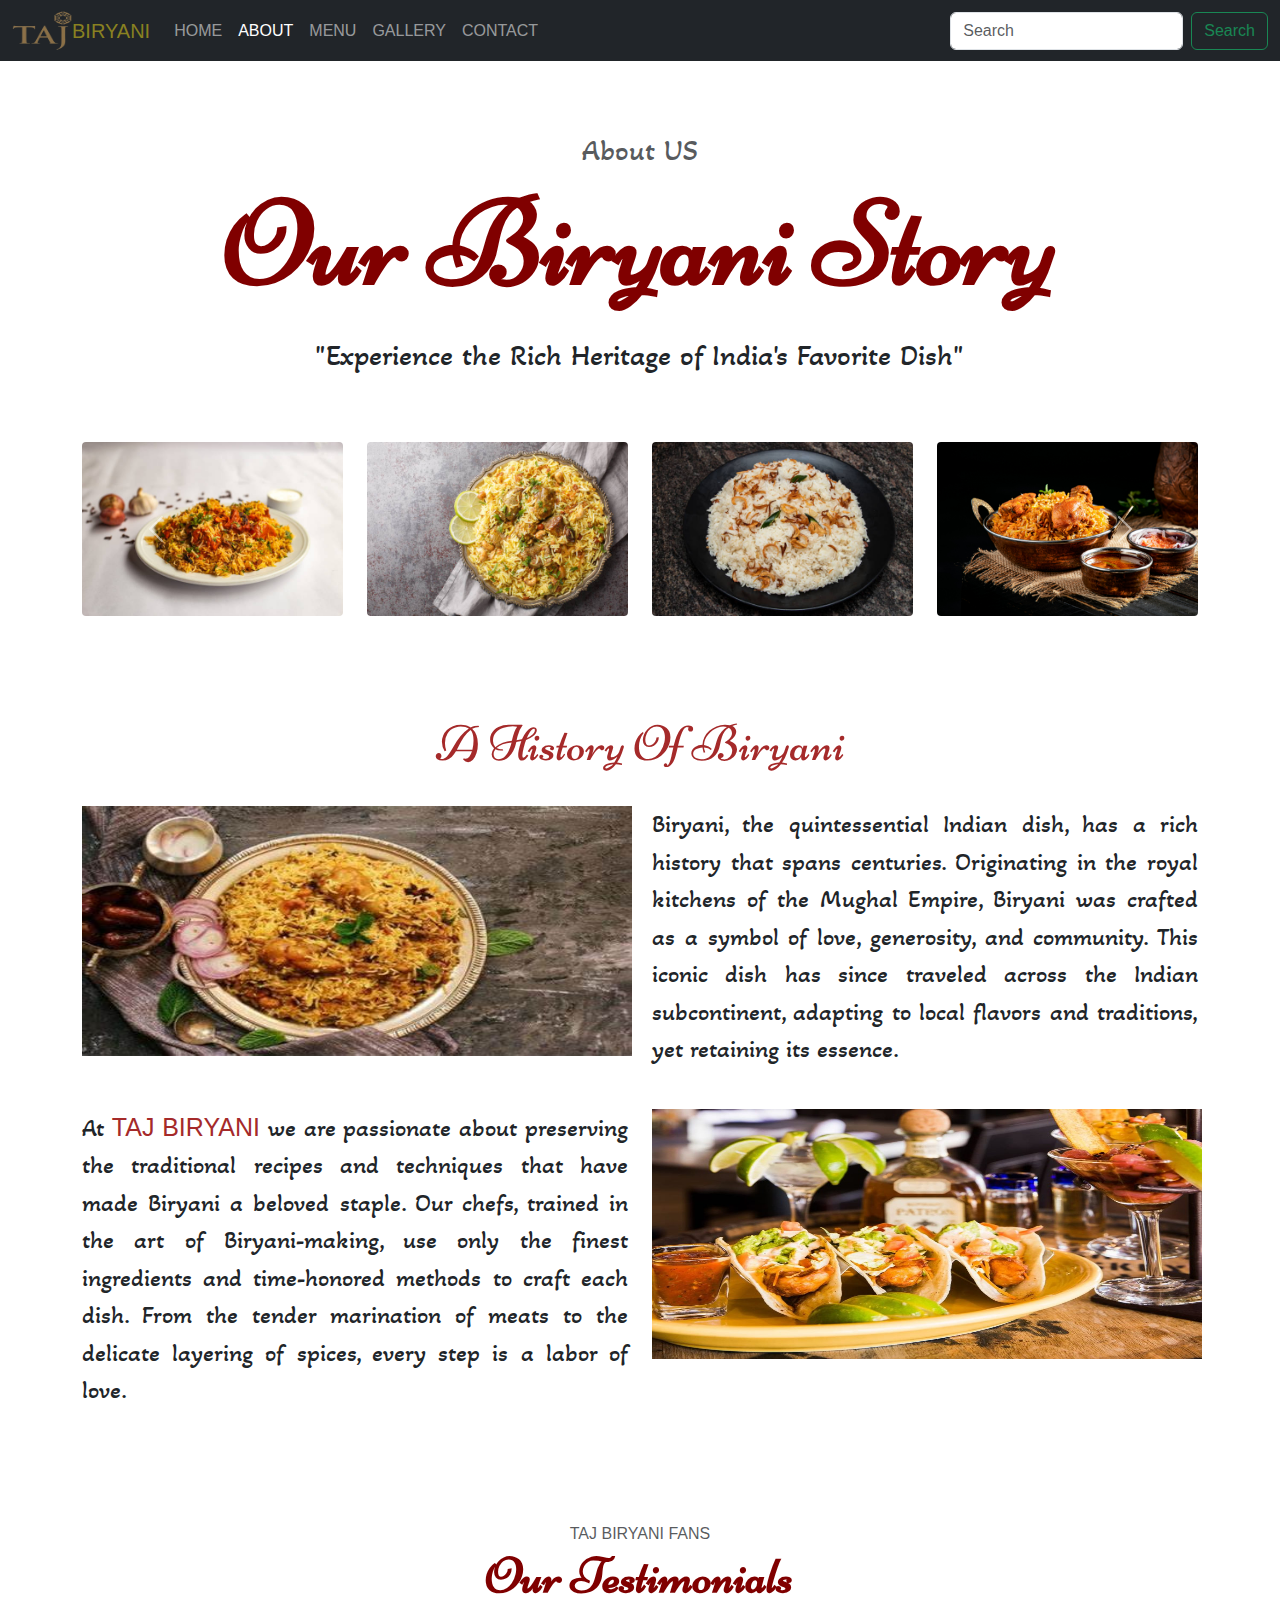
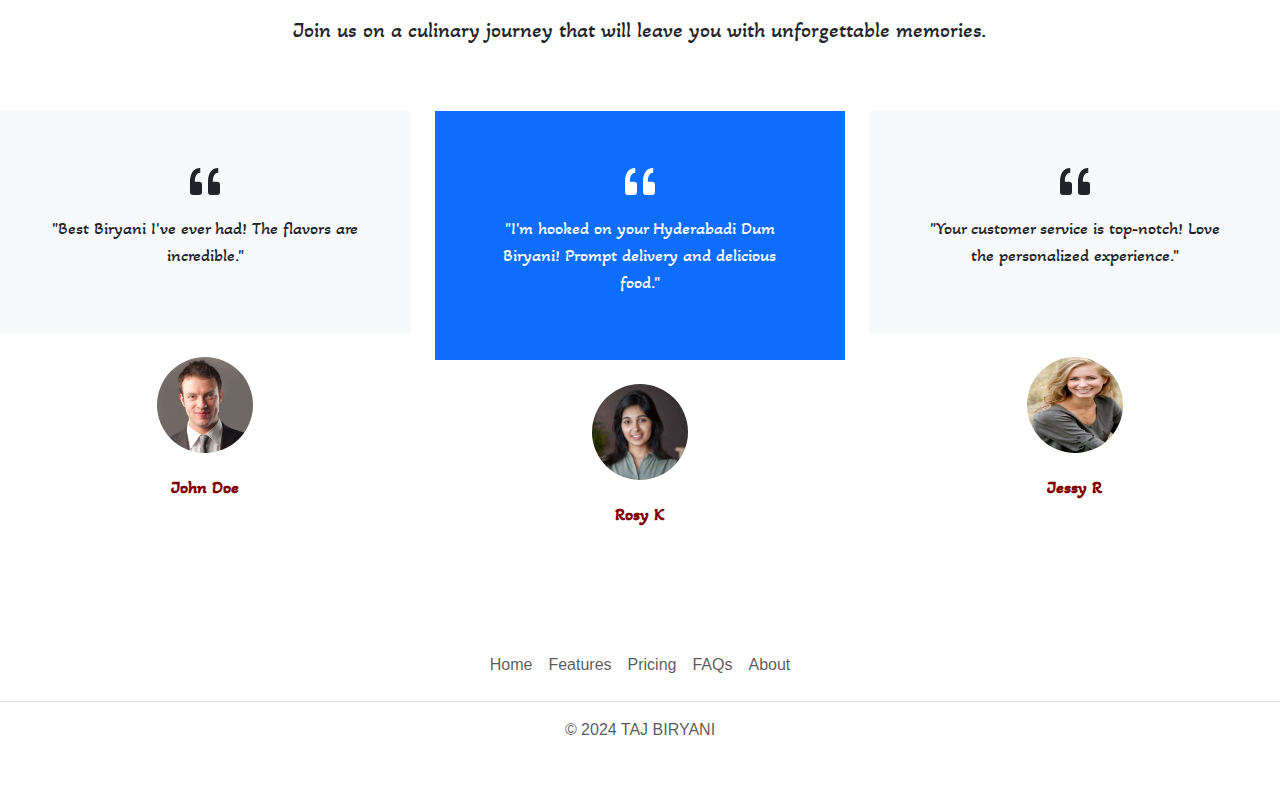
<file: about.html>
<!DOCTYPE html>
<html lang="en">
<head>
    <meta charset="UTF-8">
    <meta name="viewport" content="width=device-width, initial-scale=1.0">
    <title>ABOUT B</title>

    <link href="https://cdn.jsdelivr.net/npm/bootstrap@5.3.3/dist/css/bootstrap.min.css" rel="stylesheet" integrity="sha384-QWTKZyjpPEjISv5WaRU9OFeRpok6YctnYmDr5pNlyT2bRjXh0JMhjY6hW+ALEwIH" crossorigin="anonymous">
    <script src="https://cdn.jsdelivr.net/npm/bootstrap@5.3.3/dist/js/bootstrap.bundle.min.js" integrity="sha384-YvpcrYf0tY3lHB60NNkmXc5s9fDVZLESaAA55NDzOxhy9GkcIdslK1eN7N6jIeHz" crossorigin="anonymous"></script>
    <!--fonts-->
    <link rel="preconnect" href="https://fonts.googleapis.com">
    <link rel="preconnect" href="https://fonts.gstatic.com" crossorigin>
    <link href="https://fonts.googleapis.com/css2?family=Festive&family=Libre+Baskerville:ital,wght@0,700;1,400&family=Niconne&display=swap" rel="stylesheet">
    <link rel="preconnect" href="https://fonts.googleapis.com">
<link rel="preconnect" href="https://fonts.gstatic.com" crossorigin>
<link href="https://fonts.googleapis.com/css2?family=Akaya+Telivigala&family=Festive&family=Libre+Baskerville:ital,wght@0,700;1,400&family=Niconne&family=Sour+Gummy:ital,wght@0,100..900;1,100..900&display=swap" rel="stylesheet">

<!--fonts-->
<style>
  *{
  margin:0;
  padding: 0;
  font-family: sans-serif;
  scroll-behavior: smooth;
}

    .h2{
  font-family: "Niconne", cursive;
  font-weight: 400;
  font-style: normal;
  font-size: 50px;
}
#h2{
  font-family: "Niconne", cursive;
  font-weight: 400;
  font-style: normal;
  font-size: 50px;
  color: maroon;
}
#h22{
  font-family: "Niconne", cursive;
  font-weight: 400;
  font-style: normal;
  font-size: 120px;
  color: maroon;
}
.p{
    
    text-align: justify;
    font-size: 25px;
}
.p{
    
  font-family: "Akaya Telivigala", system-ui;
  font-weight: 400;
  font-style: normal;
line-height: 1.5;
}
#p{
    
    font-family: "Akaya Telivigala", system-ui;
    font-weight: 400;
    font-style: normal;
    font-size: 28px;
  }
  #pt{
    
    font-family: "Akaya Telivigala", system-ui;
    font-weight: 400;
    font-style: normal;
    font-size: 22px;
  }
  #pp{
    
    font-family: "Akaya Telivigala", system-ui;
    font-weight: 400;
    font-style: normal;
    font-size: 30px;
  }
  #ppp{
    
    font-family: "Akaya Telivigala", system-ui;
    font-weight: 400;
    font-style: normal;
    font-size: 18px;
  }
  #pppt{
    color: maroon;
    font-family: "Akaya Telivigala", system-ui;
    font-weight: 400;
    font-style: normal;
    font-size: 18px;
  }
.container-fo{
  padding-top: 30px;
  background-color: rgba(229, 221, 221, 0.989);
  opacity: 0.8;
  padding-bottom: 20px;
}
.container-top{
  padding-top: 80px;
  padding-bottom: 50px;
}
/*mobile*/
@media(min-width:250px) and (max-width:1255px){
    body{
      text-align: center;
      object-fit: cover;
      
    }
   #h22{
      font-size: 50px;
    }
    .container-testi{
      text-align: center;
    }
  }
</style>
</head>
<body>
  <nav class="navbar navbar-expand-md navbar-dark fixed-top bg-dark" >
    <div class="container-fluid">
      <img src="./images/lo.png" alt="Logo" width="60" height="45" class="d-inline-block align-text-top">
      <a class="navbar-brand" href="#" style="color: #898121;">BIRYANI</a>
      <button class="navbar-toggler" type="button" data-bs-toggle="collapse" data-bs-target="#navbarCollapse" aria-controls="navbarCollapse" aria-expanded="false" aria-label="Toggle navigation">
        <span class="navbar-toggler-icon"></span>
      </button>
      <div class="collapse navbar-collapse" id="navbarCollapse">
        <ul class="navbar-nav me-auto mb-2 mb-md-0">
          <li class="nav-item">
            <a class="nav-link "  href="./index.html">HOME</a>
          </li>
          <li class="nav-item">
            <a class="nav-link active" href="./about.html">ABOUT</a>
          </li>
          <li class="nav-item">
            <a class="nav-link" href="./menu.html">MENU</a>
          </li>
          <li class="nav-item">
            <a class="nav-link" href="./gallery.html">GALLERY</a>
          </li>
          <li class="nav-item">
            <a class="nav-link" href="./contact.html">CONTACT</a>
          </li>
        </ul>
        <form class="d-flex" role="search">
          <input class="form-control me-2" type="search" placeholder="Search" aria-label="Search">
          <button class="btn btn-outline-success" type="submit">Search</button>
        </form>
      </div>
    </div>
  </nav>
    <!--SLIDE BAR-->
      <section class="py-5">
        <div class="container-top">
          <div class="row justify-content-center text-center mb-3 mb-md-5">
            <div class="col-lg-8 col-xxl-7">
              <span class="text-muted" id="pp">About US</span>
              <h2 class="display-5 fw-bold mb-3" id="h22">Our Biryani Story</h2>
              <p class="lead" id="pp">"Experience the Rich Heritage of India's Favorite Dish"</p>
            </div>
          </div>
          <div class="carousel slide container pointer-event" data-bs-ride="carousel" id="galleryCarouse1">
            <div class="carousel-inner">
              <div class="carousel-item active">
                <div class="row gy-4">
                  <div class="col-md-3"><img alt="" class="img-fluid rounded-1" src="./images/1.jpg"></div>
                  <div class="col-md-3"><img alt="" class="img-fluid rounded-1" src="./images/2.jpg"></div>
                  <div class="col-md-3"><img alt="" class="img-fluid rounded-1" src="./images/3.jpg"></div>
                  <div class="col-md-3"><img alt="" class="img-fluid rounded-1" src="./images/4.jpg"></div>
                </div>
              </div>
              <div class="carousel-item">
                <div class="row gy-4">
                  <div class="col-md-3"><img alt="" class="img-fluid rounded-1" src="./images/21.jpg"></div>
                  <div class="col-md-3"><img alt="" class="img-fluid rounded-1" src="./images/13.jpg"></div>
                  <div class="col-md-3"><img alt="" class="img-fluid rounded-1" src="./images/26.webp"></div>
                  <div class="col-md-3"><img alt="" class="img-fluid rounded-1" src="./images/a2.jpeg"></div>
                </div>
              </div>
            </div><button class="carousel-control-prev" data-bs-slide="prev" data-bs-target="#galleryCarouse1" type="button"><span aria-hidden="true" class="carousel-control-prev-icon"></span> <span class="visually-hidden">Previous</span></button> <button class="carousel-control-next" data-bs-slide="next" data-bs-target="#galleryCarouse1" type="button"><span aria-hidden="true" class="carousel-control-next-icon"></span> <span class="visually-hidden">Next</span></button>
          </div>
        </div>
      </section>
           
      <!---->
      <h2  class="h2" style="text-align: center;color: brown;">A History Of Biryani</h2>
      <br>
<!---->
<div class="container text-center">
  <div class="row row-cols-1 row-cols-md-1 row-cols-lg-2">
    <div class="col">
      <img  src="./images/a2.jpeg" width="550px" height="250px">
    </div>
    <div class="col">
      <p class="p">
        Biryani, the quintessential Indian dish, has a rich history that spans centuries. 
        Originating in the royal kitchens of the Mughal Empire, 
        Biryani was crafted as a symbol of love, generosity, and community.
        This iconic dish has since traveled across the Indian subcontinent, 
        adapting to local flavors and traditions,
        yet retaining its essence.</p>
    </div>
  </div>
</div>
<br>
<!---->
<div class="container text-center">
  <div class="row row-cols-1 row-cols-md-1 row-cols-lg-2">
    <div class="col">
      <p class="p">
        At <span style="color: brown;">TAJ BIRYANI </span>
        we are passionate about preserving the traditional recipes and techniques that 
        have made Biryani a beloved staple. 
        Our chefs, trained in the art of Biryani-making, use only the finest ingredients and 
        time-honored methods to craft each dish.
        From the tender marination of meats to the delicate layering of spices, 
        every step is a labor of love.
        </p>   
    </div>
    <div class="col">
      <img src="./images/a1.jpg" width="550px" height="250px">
    </div>
  </div>
</div>
<br><br>
<!--testimonal-->
<section class="py-5">
	<div class="container-testi">
		<div class="row justify-content-center text-center mb-2 mb-lg-4">
			<div class="col-12 col-lg-8 col-xxl-7 text-center mx-auto">
				<span class="text-muted">TAJ BIRYANI FANS</span>
				<h2 class="display-5 fw-bold" id="h2">Our Testimonials</h2>
				<p class="lead" id="pt">Join us on a culinary journey that will leave you with unforgettable memories.</p>
			</div>
		</div>
		<div class="row py-4">
			<div class="col-md-4 text-center">
				<div class="bg-light p-3 p-lg-5 mb-4">
					<div class="text-dark mb-2">
						<svg class="bi bi-quote" fill="currentColor" height="48" viewbox="0 0 16 16" width="48" xmlns="http://www.w3.org/2000/svg">
						<path d="M12 12a1 1 0 0 0 1-1V8.558a1 1 0 0 0-1-1h-1.388c0-.351.021-.703.062-1.054.062-.372.166-.703.31-.992.145-.29.331-.517.559-.683.227-.186.516-.279.868-.279V3c-.579 0-1.085.124-1.52.372a3.322 3.322 0 0 0-1.085.992 4.92 4.92 0 0 0-.62 1.458A7.712 7.712 0 0 0 9 7.558V11a1 1 0 0 0 1 1h2Zm-6 0a1 1 0 0 0 1-1V8.558a1 1 0 0 0-1-1H4.612c0-.351.021-.703.062-1.054.062-.372.166-.703.31-.992.145-.29.331-.517.559-.683.227-.186.516-.279.868-.279V3c-.579 0-1.085.124-1.52.372a3.322 3.322 0 0 0-1.085.992 4.92 4.92 0 0 0-.62 1.458A7.712 7.712 0 0 0 3 7.558V11a1 1 0 0 0 1 1h2Z"></path></svg>
					</div>
					<p id="ppp"> "Best Biryani I've ever had! The flavors are incredible." </p>
				</div>
				<div class="mb-5 mb-lg-0">
					<img alt="" class="rounded-circle" height="96" src="./images/p3.jpg" width="96">
					<h5 class="fw-bold mt-4" id="pppt">John Doe</h5>
					
				</div>
			</div>
			<div class="col-md-4 text-center">
				<div class="bg-primary text-white p-3 p-lg-5 mb-4">
					<div class="text-white mb-2">
						<svg class="bi bi-quote" fill="currentColor" height="48" viewbox="0 0 16 16" width="48" xmlns="http://www.w3.org/2000/svg">
						<path d="M12 12a1 1 0 0 0 1-1V8.558a1 1 0 0 0-1-1h-1.388c0-.351.021-.703.062-1.054.062-.372.166-.703.31-.992.145-.29.331-.517.559-.683.227-.186.516-.279.868-.279V3c-.579 0-1.085.124-1.52.372a3.322 3.322 0 0 0-1.085.992 4.92 4.92 0 0 0-.62 1.458A7.712 7.712 0 0 0 9 7.558V11a1 1 0 0 0 1 1h2Zm-6 0a1 1 0 0 0 1-1V8.558a1 1 0 0 0-1-1H4.612c0-.351.021-.703.062-1.054.062-.372.166-.703.31-.992.145-.29.331-.517.559-.683.227-.186.516-.279.868-.279V3c-.579 0-1.085.124-1.52.372a3.322 3.322 0 0 0-1.085.992 4.92 4.92 0 0 0-.62 1.458A7.712 7.712 0 0 0 3 7.558V11a1 1 0 0 0 1 1h2Z"></path></svg>
					</div>
					<p id="ppp"> "I'm hooked on your Hyderabadi Dum Biryani! Prompt delivery and delicious food."</p>
				</div>
				<div class="mb-5 mb-lg-0">
					<img alt="" class="rounded-circle" height="96" src="./images/p2.jpg" width="96">
					<h5 class="fw-bold mt-4" id="pppt">Rosy K</h5>
					
				</div>
			</div>
			<div class="col-md-4 text-center">
				<div class="bg-light p-3 p-lg-5 mb-4">
					<div class="text-dark mb-2">
						<svg class="bi bi-quote" fill="currentColor" height="48" viewbox="0 0 16 16" width="48" xmlns="http://www.w3.org/2000/svg">
						<path d="M12 12a1 1 0 0 0 1-1V8.558a1 1 0 0 0-1-1h-1.388c0-.351.021-.703.062-1.054.062-.372.166-.703.31-.992.145-.29.331-.517.559-.683.227-.186.516-.279.868-.279V3c-.579 0-1.085.124-1.52.372a3.322 3.322 0 0 0-1.085.992 4.92 4.92 0 0 0-.62 1.458A7.712 7.712 0 0 0 9 7.558V11a1 1 0 0 0 1 1h2Zm-6 0a1 1 0 0 0 1-1V8.558a1 1 0 0 0-1-1H4.612c0-.351.021-.703.062-1.054.062-.372.166-.703.31-.992.145-.29.331-.517.559-.683.227-.186.516-.279.868-.279V3c-.579 0-1.085.124-1.52.372a3.322 3.322 0 0 0-1.085.992 4.92 4.92 0 0 0-.62 1.458A7.712 7.712 0 0 0 3 7.558V11a1 1 0 0 0 1 1h2Z"></path></svg>
					</div>
					<p id="ppp">"Your customer service is top-notch! Love the personalized experience."</p>
				</div>
				<div class="mb-5 mb-lg-0">
					<img alt="" class="rounded-circle" height="96" src="./images/p1.jpeg" width="96">
					<h5 class="fw-bold mt-4" id="pppt">Jessy R</h5>
				</div>
			</div>
		</div>
	</div>
</section>
<!---->

      <!--footer-->
      <div class="container-f">
        <footer class="py-3 my-4">
          <ul class="nav justify-content-center border-bottom pb-3 mb-3">
            <li class="nav-item"><a href="#" class="nav-link px-2 text-body-secondary">Home</a></li>
            <li class="nav-item"><a href="#" class="nav-link px-2 text-body-secondary">Features</a></li>
            <li class="nav-item"><a href="#" class="nav-link px-2 text-body-secondary">Pricing</a></li>
            <li class="nav-item"><a href="#" class="nav-link px-2 text-body-secondary">FAQs</a></li>
            <li class="nav-item"><a href="#" class="nav-link px-2 text-body-secondary">About</a></li>
          </ul>
          <p class="text-center text-body-secondary">© 2024 TAJ BIRYANI</p>
        </footer>
      </div>
</body>
</html>
</file>
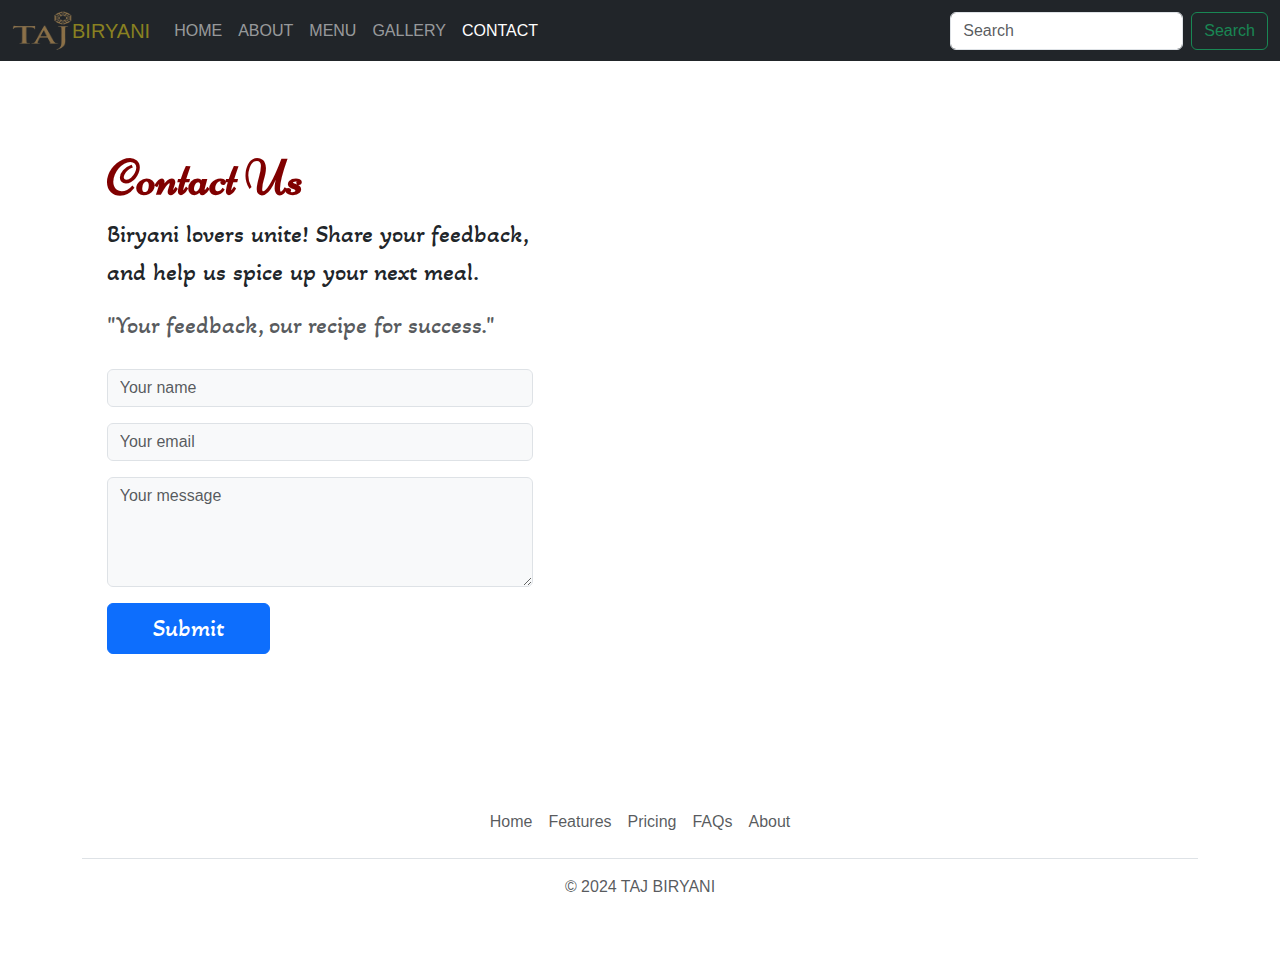
<file: contact.html>
<!DOCTYPE html>
<html lang="en">
<head>
    <meta charset="UTF-8">
    <meta name="viewport" content="width=device-width, initial-scale=1.0">
    <title>CONTACT-B</title>
    <link href="https://cdn.jsdelivr.net/npm/bootstrap@5.3.3/dist/css/bootstrap.min.css" rel="stylesheet" integrity="sha384-QWTKZyjpPEjISv5WaRU9OFeRpok6YctnYmDr5pNlyT2bRjXh0JMhjY6hW+ALEwIH" crossorigin="anonymous">
    <script src="https://cdn.jsdelivr.net/npm/bootstrap@5.3.3/dist/js/bootstrap.bundle.min.js" integrity="sha384-YvpcrYf0tY3lHB60NNkmXc5s9fDVZLESaAA55NDzOxhy9GkcIdslK1eN7N6jIeHz" crossorigin="anonymous"></script>
    <!--fonts-->
    <link rel="preconnect" href="https://fonts.googleapis.com">
    <link rel="preconnect" href="https://fonts.gstatic.com" crossorigin>
    <link href="https://fonts.googleapis.com/css2?family=Festive&family=Libre+Baskerville:ital,wght@0,700;1,400&family=Niconne&display=swap" rel="stylesheet">
    <link rel="preconnect" href="https://fonts.googleapis.com">
<link rel="preconnect" href="https://fonts.gstatic.com" crossorigin>
<link href="https://fonts.googleapis.com/css2?family=Akaya+Telivigala&family=Festive&family=Libre+Baskerville:ital,wght@0,700;1,400&family=Niconne&family=Sour+Gummy:ital,wght@0,100..900;1,100..900&display=swap" rel="stylesheet">

<!--fonts-->
<style>
    *{
 margin:0;
 padding: 0;
 font-family: sans-serif;
 scroll-behavior: smooth;
}
.contact{
  padding-top: 100px;
  padding-bottom: 60px;
}
#h2{
  font-family: "Niconne", cursive;
  font-weight: 200;
  font-style: normal;
  font-size: 50px;
  color: maroon;
}
#p{
    
    font-family: "Akaya Telivigala", system-ui;
    font-weight: 400;
    font-style: normal;
    font-size: 25px;
  }
/*mobile*/
  @media(min-width:350px) and (max-width:675px){
    body{
      text-align: center;
      object-fit: cover;
    }
  }
</style>
<script>

</script>
</head>
<body>
    <nav class="navbar navbar-expand-md navbar-dark fixed-top bg-dark" >
        <div class="container-fluid">
          <img src="./images/lo.png" alt="Logo" width="60" height="45" class="d-inline-block align-text-top">
          <a class="navbar-brand" href="#" style="color: #898121;">BIRYANI</a>
          <button class="navbar-toggler" type="button" data-bs-toggle="collapse" data-bs-target="#navbarCollapse" aria-controls="navbarCollapse" aria-expanded="false" aria-label="Toggle navigation">
            <span class="navbar-toggler-icon"></span>
          </button>
          <div class="collapse navbar-collapse" id="navbarCollapse">
            <ul class="navbar-nav me-auto mb-2 mb-md-0">
              <li class="nav-item">
                <a class="nav-link "  href="./index.html">HOME</a>
              </li>
              <li class="nav-item">
                <a class="nav-link " href="./about.html">ABOUT</a>
              </li>
              <li class="nav-item">
                <a class="nav-link" href="./menu.html">MENU</a>
              </li>
              <li class="nav-item">
                <a class="nav-link" href="./gallery.html">GALLERY</a>
              </li>
              <li class="nav-item">
                <a class="nav-link active" href="./contact.html">CONTACT</a>
              </li>
            </ul>
            <form class="d-flex" role="search">
              <input class="form-control me-2" type="search" placeholder="Search" aria-label="Search">
              <button class="btn btn-outline-success" type="submit">Search</button>
            </form>
          </div>
        </div>
      </nav>
      <!----->
      <div class="contact">
      <section class="py-5">
        <div class="container-fluid p-lg-0">
          <div class="row g-0 align-items-center">
            <div class="col-lg-6">
              <div class="col-lg-8 mx-auto">
                
                <h2 class="display-5 fw-bold" id="h2">Contact Us</h2>
                <p class="lead" id="p">Biryani lovers unite! Share your feedback, and help us spice up your next meal.

                </p>
                <span class="text-muted" id="p" style="line-height: 1.5;">"Your feedback, our recipe for success."</span>
                <br><br>
                <form>
                  <div class="row">
                    <div class="col-md-12">
                      <div class="mb-3">
                        <input class="form-control bg-light" placeholder="Your name" type="text" required>
                      </div>
                    </div>
                    <div class="col-md-12">
                      <div class="mb-3">
                        <input class="form-control bg-light" placeholder="Your email" type="text" required>
                      </div>
                    </div>
                    <div class="col-md-12">
                      <div class="mb-3">
                        <textarea class="form-control bg-light" placeholder="Your message" rows="4"></textarea>
                      </div>
                    </div>
                    <div class="col-md-5">
                      <div class="d-grid">
                        <button class="btn btn-primary" type="submit" id="p">Submit</button>
                      </div>
                    </div>
                  </div>
                </form>
              </div>
            </div>
            <div class="col-lg-6">
              <div class="mt-5 mt-lg-0">
                <iframe src="https://www.google.com/maps/embed?pb=!1m18!1m12!1m3!1d31110.51201607089!2d77.45939731163472!3d12.919673022575134!2m3!1f0!2f0!3f0!3m2!1i1024!2i768!4f13.1!3m3!1m2!1s0x3bae3ed945161c79%3A0x27765dfd47685241!2sKengeri%20Satellite%20Town%2C%20Bengaluru%2C%20Karnataka!5e0!3m2!1sen!2sin!4v1732170608753!5m2!1sen!2sin" width="600" height="450" style="border:0;" allowfullscreen="" loading="lazy" referrerpolicy="no-referrer-when-downgrade">
    
                </iframe>
              </div>
            </div>
          </div>
        </div>
      </section>
      </div>
    <!---->
    
      <!--footer-->
      <div class="container">
        <footer class="py-3 my-4" >
          <ul class="nav justify-content-center border-bottom pb-3 mb-3">
            <li class="nav-item"><a href="#" class="nav-link px-2 text-body-secondary">Home</a></li>
            <li class="nav-item"><a href="#" class="nav-link px-2 text-body-secondary">Features</a></li>
            <li class="nav-item"><a href="#" class="nav-link px-2 text-body-secondary">Pricing</a></li>
            <li class="nav-item"><a href="#" class="nav-link px-2 text-body-secondary">FAQs</a></li>
            <li class="nav-item"><a href="#" class="nav-link px-2 text-body-secondary">About</a></li>
          </ul>
          <p class="text-center text-body-secondary">© 2024 TAJ BIRYANI</p>
        </footer>
      </div>
</body>
</html>
</file>
